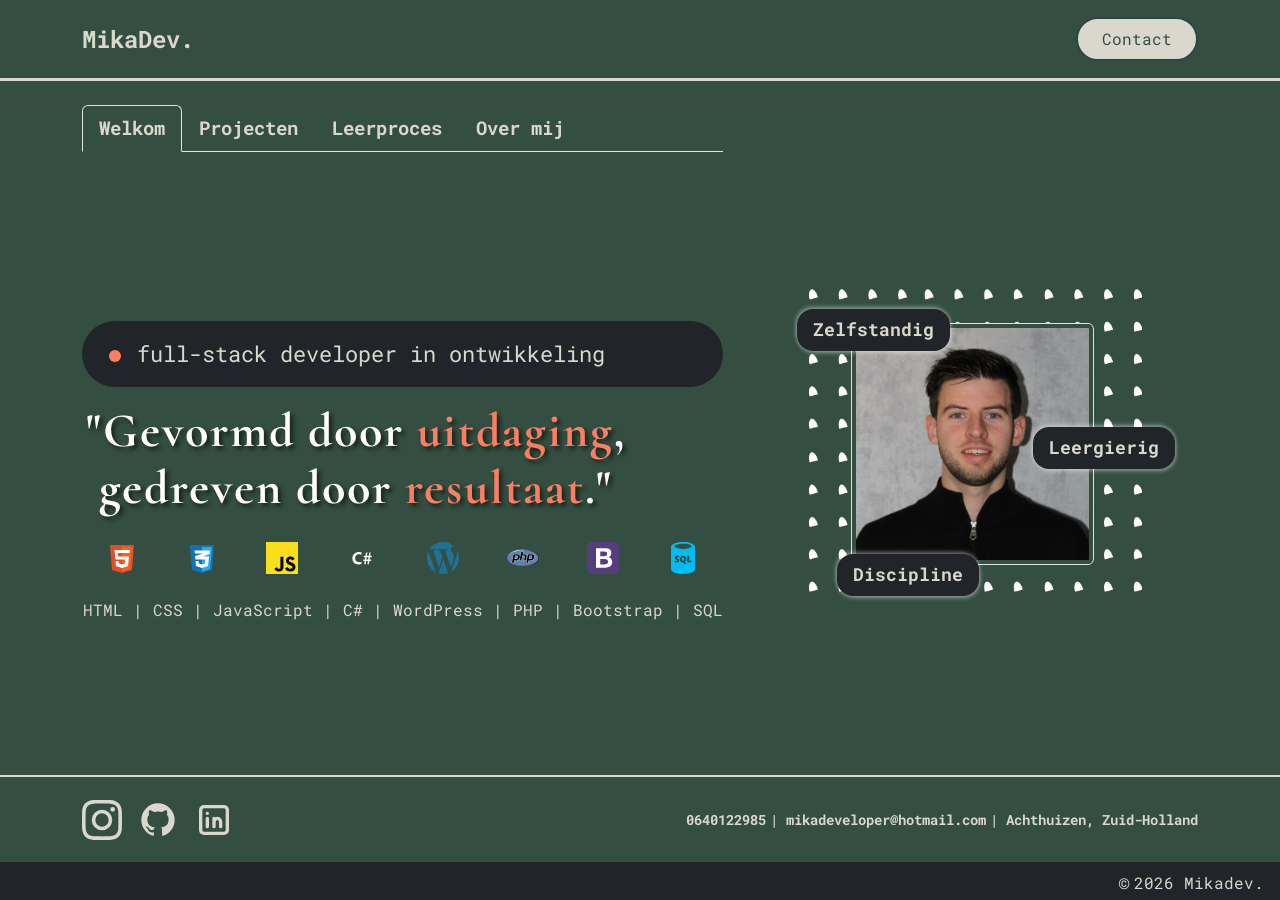
<file: index.html>
<!DOCTYPE html>
<html lang="nl">
	<head>
		<meta charset="UTF-8">
		<meta name="viewport" content="width=device-width, initial-scale=1.0">
		<link rel="preconnect" href="https://fonts.googleapis.com">
		<link rel="preconnect" href="https://fonts.gstatic.com" crossorigin>
		<link href="https://fonts.googleapis.com/css2?family=Cormorant:ital,wght@0,300..700;1,300..700&family=Roboto+Mono:ital,wght@0,100..700;1,100..700&display=swap" rel="stylesheet">
		<link
				href="https://cdn.jsdelivr.net/npm/bootstrap@5.3.8/dist/css/bootstrap.min.css"
				rel="stylesheet"
				integrity="sha384-sRIl4kxILFvY47J16cr9ZwB07vP4J8+LH7qKQnuqkuIAvNWLzeN8tE5YBujZqJLB"
				crossorigin="anonymous"
		>
		<title>Portfolio Mika</title>
		<link rel="stylesheet" href="css/style.css"/>
		<script
				src="https://cdn.jsdelivr.net/npm/bootstrap@5.3.8/dist/js/bootstrap.bundle.min.js"
				integrity="sha384-FKyoEForCGlyvwx9Hj09JcYn3nv7wiPVlz7YYwJrWVcXK/BmnVDxM+D2scQbITxI"
				crossorigin="anonymous" defer>
		</script>
		<script src="js/script.js" defer></script>
	</head>
	<body>
		<div class="portfolio">
			<header>
				<nav class="navbar border-bottom border-secondary border-3">
					<div class="container">
						<div class="d-flex justify-content-between align-items-center w-100 py-2">
								<a href="#" class="navbar-brand fw-bold logo-title ">MikaDev.</a>
								<a class="btn btn-primary rounded-pill py-2 px-4" type="button" data-bs-toggle="modal" data-bs-target="#myModal">Contact</a>
						</div>
					</div>
				</nav>
			</header>
			
			<main class="portfolio-main">
				<div class="container my-3 h-100">
					<div class="row h-100">
						<div class="col-lg-7 d-flex flex-column my-2">
							<ul class="nav nav-tabs justify-content-center justify-content-sm-start home-tabs fw-bold" aria-label="Portfolio navigatie" role="tablist">
								<li class="nav-item">
									<a href="#welkom" class="nav-link active p-2 px-md-3" data-bs-toggle="tab" id="welkom-tab" role="tab" aria-controls="welkom" aria-selected="true">Welkom</a>
								</li>
								<li class="nav-item">
									<a href="#projecten" class="nav-link p-2 px-md-3" data-bs-toggle="tab" id="projecten-tab" role="tab" aria-controls="projecten" aria-selected="false">Projecten</a>
								</li>
								<li class="nav-item">
									<a href="#leerproces" class="nav-link p-2 px-md-3" data-bs-toggle="tab" id="leerproces-tab" role="tab" aria-controls="leerproces" aria-selected="false">Leerproces</a>
								</li>
								<li class="nav-item">
									<a href="#over-mij" class="nav-link p-2 px-md-3" data-bs-toggle="tab" id="over-mij-tab" role="tab" aria-controls="over-mij" aria-selected="false">Over mij</a>
								</li>
							</ul>
							
							
								<div class="tab-content flex-grow-1">

									<!-- Welkom -->
									<div class="tab-pane h-100 active" id="welkom" role="tabpanel" aria-labelledby="welkom-tab" tabindex="0">
										<div class="d-flex flex-column justify-content-center mx-3 mx-lg-0 h-100">
											<p class="bg-dark rounded-pill my-3 py-3 px-2 ps-md-4 text-primary full-stack-pill"><span class="live-indicator"><img src="images/technologies/live-indicator-orange.svg" alt=""></span> full-stack developer in ontwikkeling</p>
											<h1 class="h1 fw-bold ms-1 text-white homepage-title ">"Gevormd door <span class="accent">uitdaging</span>,<br>&nbsp;gedreven door <span class="accent">resultaat</span>."</h1>
											<div class="container mt-3 mb-md-2 gap-1">
												<div class="row">
													<div class="col-sm-6 d-flex flex-row justify-content-around px-0">
														<div class="d-flex flex-column align-items-center">
															<img class="program-logo" src="images/technologies/html.svg" alt="html logo">
														</div>
														<div class="d-flex flex-column align-items-center">
															<img class="program-logo" src="images/technologies/css.svg" alt="css logo">
														</div>
														<div class="d-flex flex-column align-items-center">
															<img class="program-logo" src="images/technologies/javascript.svg" alt="javascript logo">
														</div>
														<div class="d-flex flex-column align-items-center">
															<img class="program-logo" src="images/technologies/csharp.svg" alt="csharp logo">
														</div>
													</div>

													<div class="col-sm-6 d-flex flex-row justify-content-around mt-4 mt-md-0 px-0">
														<div class="d-flex flex-column align-items-center px-1">
															<img class="program-logo" src="images/technologies/wordpress.svg" alt="WordPress logo">
														</div>
														<div class="d-flex flex-column align-items-center px-1">
															<img class="program-logo" src="images/technologies/php.svg" alt="php logo">
														</div>
														<div class="d-flex flex-column align-items-center px-1">
															<img class="program-logo" src="images/technologies/bootstrap.svg" alt="bootstrap logo">
														</div>
														<div class="d-flex flex-column align-items-center px-1">
															<img class="program-logo" src="images/technologies/sql.svg" alt="sql logo">
														</div>
													</div>
													<div class="container mt-4 px-0 medium text-center">HTML | CSS | JavaScript | C# | WordPress | PHP | Bootstrap | SQL</div>
												</div>
											</div>
										</div>
										
									</div>

									<!-- Projecten -->
									<div class="tab-pane h-100 fade" id="projecten" role="tabpanel" aria-labelledby="projecten-tab" tabindex="0">
										<div class="d-flex flex-column mt-3 mx-3 mx-lg-0 h-100">
											<div class="dropdown">
												<button type="button" class="btn btn-dark dropdown-toggle js-dropdown-label ms-0 ms-md-3 px-4 fw-b" data-bs-toggle="dropdown">Portfolio 1.0 &#x0020;</button>
												<ul class="dropdown-menu bg-primary text-dark">
													<li class="">
														<a class="dropdown-item text-dark js-dropdown-item" href="#portfolio-1">Portfolio 1.0</a>
													</li>
													<li class="">
														<a class="dropdown-item disabled bg-gray text-dark js-dropdown-item" href="#ontwikkeling">In ontwikkeling</a>
													</li>
													<li><hr class="dropdown-divider"></li>
													<li><a href="https://github.com/MikaDevelopNL" class="text-dark fw-bold dropdown-item" rel="noopener noreferrer" target="_blank"><span><img src="images/technologies/github-dark.svg" alt="GitHub"></span> GitHub</a>
													</li>
												</ul>
											</div>
											
											<div class="mt-1 mx-2 mx-lg-0 me-lg-0">
												<div id="portfolio-1" class="project-content active">
													<div class="mt-3 mt-lg-4">
														<p class="small">Mijn eerste volledige portfolio website, waarin ik mijn projecten, vaardigheden en ontwikkeling als software developer presenteer. De website is volledig zelf ontworpen en gebouwd met HTML en CSS. Hierbij heb ik veel gewerkt met Flexbox, Grid en responsieve design om een overzichtelijke website te maken die goed werkt op mobiel, tablet en desktop.<br>
															Tijdens dit project heb ik geleerd om zelfstandig meerdere pagina's op te bouwen, een duidelijke HTML-structuur te creëren en Git en GitHub te gebruiken voor versiebeheer.</p>
													</div>
													<div class="d-flex flex-column flex-lg-row justify-content-around">
														<img class="mb-2 mt-1 border border-4 border-dark rounded project-image" role="button" data-bs-toggle="modal" data-bs-target="#projectModal" src="images/porfolio-1.0-screenshot.png" alt="">
														<a href="https://mikadevelopnl.github.io/PROJECTS-Portfolio-Website/" rel="noopener noreferrer" target="_blank" class="btn btn-dark text-light fw-bold align-self-center rounded-pill mt-3 mt-lg-0 py-2 px-4 project-link">Project Website</a>
													</div>
												</div>
												<div id="ontwikkeling" class="project-content">
													In ontwikkeling.....
												</div>
											</div>
										</div>
										
									</div>

									<!-- Leerproces -->
									<div class="tab-pane h-100 fade" id="leerproces" role="tabpanel" aria-labelledby="leerproces-tab" tabindex="0">
										<div class="d-flex flex-column my-3 mx-4 mx-lg-0 h-100 mx-1 mx-lg-2">
											<div class="leerproces-container w-100 h-100">
												
												<div class="d-flex justify-content-start leerproces-track">
													<div class="card bg-primary text-dark leerproces-card">
														<div class="d-flex gap-3 gap-md-4 align-items-center py-3 px-md-2 border-bottom border-2 border-dark">
															<div class="bg-orange ms-3 ms-md-5 d-flex flex-column text-center justify-content-center align-items-center rounded-circle rounded-year">
																<p class="m-0 leerproces-year"><strong>2025</strong></p>
																<p class="m-0 leerproces-year">Nov</p>
															</div>
															<h3 class="h6 m-0">Hoe ontdekte ik development?</h3>
														</div>
														<p class="small m-0 py-2 px-4">Ik heb niet altijd geweten welke richting ik op wilde. Na verschillende ervaringen als timmerman, onderwijsassistent en koerier bij DHL bleef ik zoeken naar iets dat echt bij mij paste. In november 2025 besloot ik mijn toekomst serieuzer aan te pakken en nieuwe mogelijkheden te onderzoeken. Via Shopify kwam ik uiteindelijk in aanraking met softwareontwikkeling en ontdekte ik hoeveel plezier en uitdaging ik hierin vond.</p>
														<div class="d-flex justify-content-center gap-3 mt-auto pb-4">
															<div class="d-flex flex-column align-items-center">
																<img class="program-logo-leerproces" src="images/technologies/html.svg" alt="html logo" title="HTML">
															</div>
															<div class="d-flex flex-column align-items-center">
																<img class="program-logo-leerproces" src="images/technologies/css.svg" alt="css logo" title="CSS">
															</div>
														</div>
													</div>

													<div class="card bg-primary text-dark leerproces-card">
														<div class="d-flex gap-3 gap-md-4 align-items-center py-3 px-md-2 border-bottom border-2 border-dark">
															<div class="bg-orange ms-3 ms-md-5 d-flex flex-column text-center justify-content-center align-items-center rounded-circle rounded-year">
																<p class="m-0 leerproces-year"><strong>2026</strong></p>
																<p class="m-0 leerproces-year">Mrt</p>
															</div>
															<h3 class="h6 m-0">Keuze voor mijn opleiding.</h3>
														</div>
														<p class="small m-0 py-2 px-4">Wat begon als zelfstandig leren, groeide uit tot een serieuze keuze voor mijn toekomst. Ik besteedde veel tijd aan programmeren en merkte dat ik mij verder wilde ontwikkelen. Omdat ik geloof dat je vooral in de praktijk veel leert, besloot ik voor een BBL-opleiding Software Developer niveau 4 te gaan. In maart 2026 schreef ik mij in en begon ik aan de zoektocht naar een geschikt leerbedrijf.</p>
														<div class="d-flex justify-content-center gap-3 mt-auto pb-4">
															<div class="d-flex flex-column align-items-center">
																<img class="program-logo-leerproces" src="images/technologies/html.svg" alt="html logo" title="HTML">
															</div>
															<div class="d-flex flex-column align-items-center">
																<img class="program-logo-leerproces" src="images/technologies/css.svg" alt="css logo" title="CSS">
															</div>
															<div class="d-flex flex-column align-items-center">
																<img class="program-logo-leerproces" src="images/technologies/github-dark.svg" alt="GitHub" title="Git & Github">
															</div>
														</div>
													</div>

													<div class="card bg-primary text-dark leerproces-card">
														<div class="d-flex gap-3 gap-md-4 align-items-center py-3 px-md-2 border-bottom border-2 border-dark">
															<div class="bg-orange ms-3 ms-md-5 d-flex flex-column text-center justify-content-center align-items-center rounded-circle rounded-year">
																<p class="m-0 leerproces-year"><strong>2026</strong></p>
																<p class="m-0 leerproces-year">Aug</p>
															</div>
															<h3 class="h6 m-0">Hoe kwam ik in de praktijk?</h3>
														</div>
														<p class="small m-0 py-2 px-4">Een geschikte stageplek vinden bleek lastiger dan verwacht. Uiteindelijk verstuurde ik ongeveer 80 sollicitatiemails en nam ik persoonlijk contact op met bedrijven. Bij één bedrijf kreeg ik de mogelijkheid om via een stageovereenkomst te starten. Een compleet nieuwe ervaring waarin ik ontdekte dat softwareontwikkeling niet alleen om programmeren draait, maar ook om communicatie en samenwerken.</p>
														<div class="d-flex justify-content-center gap-3 mt-auto pb-4">
															<div class="d-flex flex-column align-items-center">
																<img class="program-logo-leerproces" src="images/technologies/html.svg" alt="html logo" title="HTML">
															</div>
															<div class="d-flex flex-column align-items-center">
																<img class="program-logo-leerproces" src="images/technologies/css.svg" alt="css logo" title="CSS">
															</div>
															<div class="d-flex flex-column align-items-center">
																<img class="program-logo-leerproces" src="images/technologies/github-dark.svg" alt="GitHub" title="Git & Github">
															</div>
															<div class="d-flex flex-column align-items-center">
																<img class="program-logo-leerproces" src="images/technologies/javascript.svg" alt="javascript logo" title="JavaScript">
															</div>
														</div>
													</div>

													<div class="card bg-primary text-dark leerproces-card">
														<div class="d-flex gap-3 gap-md-4 align-items-center py-3 px-md-2 border-bottom border-2 border-dark">
															<div class="bg-orange ms-3 ms-md-5 d-flex flex-column text-center justify-content-center align-items-center rounded-circle rounded-year">
																<p class="m-0 leerproces-year"><strong>2026</strong></p>
																<p class="m-0 leerproces-year">Sep</p>
															</div>
															<h3 class="h6 m-0">Hoe mijn opleiding en stage begon?</h3>
														</div>
														<p class="small m-0 py-2 px-4">In augustus 2026 begon ik officieel aan mijn opleiding. Ik keek er enorm naar uit, al was het in het begin ook even wennen. Met een kleine klas en mijn stage als aanvulling kreeg ik de mogelijkheid om mij volledig op softwareontwikkeling te richten. Mijn week bestaat inmiddels uit 32 uur stage en één dag school.</p>
														<div class="d-flex justify-content-center gap-3 mt-auto pb-4">
															<div class="d-flex flex-column align-items-center">
																<img class="program-logo-leerproces" src="images/technologies/html.svg" alt="html logo" title="HTML">
															</div>
															<div class="d-flex flex-column align-items-center">
																<img class="program-logo-leerproces" src="images/technologies/css.svg" alt="css logo" title="CSS">
															</div>
															<div class="d-flex flex-column align-items-center">
																<img class="program-logo-leerproces" src="images/technologies/github-dark.svg" alt="GitHub" title="Git & Github">
															</div>
															<div class="d-flex flex-column align-items-center">
																<img class="program-logo-leerproces" src="images/technologies/javascript.svg" alt="javascript logo" title="JavaScript">
															</div>
															<div class="d-flex flex-column align-items-center">
																<img class="program-logo-leerproces" src="images/technologies/csharp-dark.svg" alt="javascript logo" title="Csharp">
															</div>
															<div class="d-flex flex-column align-items-center">
																<img class="program-logo-leerproces" src="images/technologies/php.svg" alt="javascript logo" title="PHP">
															</div>
														</div>
													</div>

													<div class="card bg-primary text-dark leerproces-card">
														<div class="d-flex gap-3 gap-md-4 align-items-center py-3 px-md-2 border-bottom border-2 border-dark">
															<div class="bg-orange ms-3 ms-md-5 d-flex flex-column text-center justify-content-center align-items-center rounded-circle rounded-year">
																<p class="m-0 leerproces-year"><strong>Heden</strong></p>
																<p class="m-0 leerproces-year"></p>
															</div>
															<h3 class="h6 m-0">Waar werk ik naartoe?</h3>
														</div>
														<p class="small m-0 py-2 px-4">Ik wil uitgroeien tot een zelfstandige full-stack developer met een sterke expertise in front-end development. Eerst wil ik zoveel mogelijk ervaring opdoen binnen een leuk en professioneel team. Uiteindelijk lijkt het mij bijzonder mooi om ook kleine ondernemers te helpen met een goede website. Met discipline, nieuwsgierigheid en doorzettingsvermogen wil ik laten zien hoeveel je kunt bereiken, ook als je helemaal vanaf nul begint.</p>
														<div class="d-flex justify-content-center gap-3 mt-auto pb-4">
																<h6 class="fw-bold">- Full-Stack Developer &lt;/&gt; -</h6>
														</div>
													</div>
												</div>
												
												<div class="d-flex justify-content-center gap-2">
													<button type="button" id="prev-btn" class="fs-1 my-3 my-lg-0">&#x21E6;</button>
													<button type="button" id="next-btn" class="fs-1 my-3 my-lg-0">&#x21E8;</button>
												</div>
												
											</div>
										</div>
									</div>
									
									<!-- Over mij -->
									<div class="tab-pane h-100 fade" id="over-mij" role="tabpanel" aria-labelledby="over-mij-tab" tabindex="0">
										<div class="d-flex flex-column my-3 my-md-1 gap-1 justify-content-center mx-3 mx-lg-0 h-100">
											<div>
												<h2 class="h6 fw-bold">Wie ben ik?</h2>
												<p class="small ps-3">Ik ben Mika, een gedreven, leergierig en veelzijdig persoon. Door verschillende ervaringen en werkgebieden heb ik een brede kijk ontwikkeld. Ik werk graag nauwkeurig, denk bewust na over mijn keuzes en ben niet bang om nieuwe uitdagingen aan te gaan. Stilzitten is niets voor mij!</p>
											</div>
											<div class="border-2 border-top border-bottom pt-2 border-white border-opacity-25 text-end">
												<h2 class="h6 fw-bold">Wat doe ik?</h2>
												<p class="small ps-3">Sinds december 2025 verdiep ik mij intensief in software development. Ik bouw zelfstandig projecten, leer nieuwe technieken en vraag actief om feedback om mezelf te verbeteren. Mijn interesse ligt momenteel vooral bij frontend development, maar mijn doel is om mij uiteindelijk te ontwikkelen tot full-stack developer.</p>
											</div>
											<div class="pt-2">
												<h2 class="h6 fw-bold">Wat vind ik leuk?</h2>
												<p class="small ps-3">Naast development haal ik veel energie uit een actieve levensstijl. Ik houd mij bezig met sporten zoals padel, hardlopen en wielrennen. Daarnaast geniet ik van gamen, voetbal kijken en nieuwe dingen ontdekken. Ik sta altijd open voor een nieuwe uitdaging of avontuur!</p>
											</div>
										</div>
									</div>
								</div>
						</div>
						
						<!-- Portret Home -->
						<div class="col-lg-5 mt-4 mt-lg-0 d-flex justify-content-center align-items-center">
							<div class="homepage-bg-image d-flex justify-content-center align-items-center p-5 w-75">
								<img src="images/Portret-Mika2.0.jpeg" alt="portret foto Mika" class="img-thumbnail img-fluid homepage-image">

								<div class="bg-dark text-primary py-2 px-3 fw-bold rounded-4 floating-label label-one">Zelfstandig</div>
								<div class="bg-dark text-primary py-2 px-3 fw-bold rounded-4 floating-label label-two">Leergierig</div>
								<div class="bg-dark text-primary py-2 px-3 fw-bold rounded-4 floating-label label-three">Discipline</div>
							</div>
						</div>
					</div>
				</div>
			</main>
			
			
			<footer class="border-top border-secondary border-2">
				<div class="container ">
					<div class="row py-4 py-md-3">
						<div class="col-4 offset-1 col-md-5 offset-md-0 d-flex flex-md-row flex-column gap-3 align-items-md-center">
							<div class="col-auto">
								<a href="https://www.instagram.com/mikafios/" rel="noopener noreferrer" target="_blank">
									<img src="images/technologies/instagram.svg" alt="instagram logo">
								</a>
							</div>
							<div class="col-auto">
								<a href="https://github.com/MikaDevelopNL" rel="noopener noreferrer" target="_blank">
									<img src="images/technologies/github.svg" alt="github logo">
								</a>
							</div>
							<div class="col-auto">
								<a href="https://www.linkedin.com/in/mika-huibrechtse-4631a63ba/?isSelfProfile=true" rel="noopener noreferrer" target="_blank">
									<img src="images/technologies/linkedin.svg" alt="linked-in logo">
								</a>
							</div>
						</div>
						<div class="col-7 col-md-7 my-2 d-flex justify-content-end align-content-center flex-wrap">
							<address class="d-flex flex-column flex-xl-row gap-2 text-end small mb-0 py-2 fw-bold" > 
								<a class="link-underline link-underline-opacity-0 text-primary" href="tel:+31640122985">0640122985<span class="mobile-hidden ps-1">|</span></a>
								<a class="link-underline link-underline-opacity-0 text-primary" href="mailto:mikadeveloper@hotmail.com">mikadeveloper@hotmail.com<span class="mobile-hidden ps-1">|</span></a>
								<p class="m-0">Achthuizen, Zuid-Holland</p>
							</address>
						</div>
					</div>
				</div>
				<div class="container-fluid px-0">
					<p class="bg-dark text-end mt-auto mb-0 py-1 pe-3"><span class="fs-5 me-1">&#169;</span>2026 Mikadev.</p>
				</div>
			</footer>



			<div class="modal fade" id="projectModal" tabindex="-1" aria-hidden="true">
				<div class="modal-dialog modal-dialog-centered modal-lg">
					<div class="modal-content bg-dark">
						<div class="modal-body p-2">
							<img
									src="images/porfolio-1.0-screenshot.png"
									class="img-fluid rounded"
									alt="Vergrote screenshot van mijn eerste portfolio website">
						</div>
					</div>
				</div>
			</div>

			<div class="modal fade" id="myModal">
				<div class="modal-dialog modal-dialog-centered">
					<div class="modal-content border-3 border-primary">

						<div class="modal-header">
							<h2 class="modal-title">Contactformulier</h2>
							<button type="button" class="btn-close btn-close-white" data-bs-dismiss="modal"></button>
						</div>
						
						<div class="modal-body p-4">
							<p class="small">Vul het onderstaande formulier in en ik neem zo snel mogelijk contact met je op.</p>
							<form action="">
								<div class="mb-3">
									<label for="name">Naam:</label>
									<input type="text" name="name" id="name" class="form-control mt-1" required>
								</div>
								<div class="mb-3">
									<label for="email">E-Mail:</label>
									<input type="email" name="email" id="email" class="form-control mt-1" required>
								</div>
								<div class="mb-3">
									<label for="subject">Onderwerp: (optioneel)</label>
									<input type="text" name="subject" id="subject" class="form-control mt-1">
								</div>
								<div class="mb-3">
									<label for="comment">Opmerking:</label>
									<textarea name="comment" id="comment" class="form-control mt-1" rows="4" required></textarea>
								</div>
								<button type="submit" class="btn-primary btn w-100">Verstuur</button>
							</form>
						</div>
						
					</div>
				</div>
			</div>
			
		</div>
	</body>
</html>
</file>
<file: css/style.css>
* {
    margin: 0;
    padding: 0;
    box-sizing: border-box;
}

/*Bootstrap styling*/

:root {
    --bs-primary: #dad7cd;
    --bs-primary-rgb: 218, 215, 205;
    --bs-secondary: #dad7cd;
    --bs-secondary-rgb: 218, 215, 205;
    --bs-body-bg: #344e41;
    --bs-body-bg-rgb: 52, 78, 65;
    --bs-body-color: #dad7cd ;
    --bs-body-color-rgb: 218, 215, 205;
    --bs-body-font-family: "Roboto Mono", monospace;
}

.btn-primary {
    --bs-btn-bg: #dad7cd;  
    --bs-btn-color: #344e41;
    --bs-btn-border-color: #2a4747;
    --bs-btn-border-width: 2px;
    --bs-btn-hover-bg: #fa7e61;       
    --bs-btn-hover-border-color: #2a4747;
}

.nav-tabs {
    --bs-nav-tabs-link-active-color: #dad7cd;
    --bs-nav-link-color: #dad7cd;
    --bs-nav-link-hover-color: #dad7cd;
}

.dropdown-item:active {
    background-color: #fa7e61;
}

.portfolio {
    min-height: 100vh;
    display: flex;
    flex-direction: column;
}


/*header styling*/

.logo-title {
    color: var(--bs-secondary);
    font-size: 1.5rem;
}

.logo-title:hover {
    color: inherit;
}

/*main styling*/
.portfolio-main {
    flex: 1;
    min-height: 0;
}

.home-tabs {
    font-size: 0.8rem;
}

.full-stack-pill {
    font-size: 0.8rem;
}

.homepage-title {
    font-family: "Cormorant", serif;
    letter-spacing: 1px;
    text-shadow: 2px 2px 4px rgba(0, 0, 0, 0.4);
}


.program-logo {
    width: 2rem;
}

.leerproces-container {
    overflow: hidden;
    position: relative;
}

.leerproces-track {
    transition: transform 3s ease;
}

.leerproces-card {
    flex: 0 0 100%;
    position: relative;
    opacity: 40%;
    transform: scale(0.90);
    transition: transform 2s ease;
}

.leerproces-card::after {
    content: "";
    position: absolute;
    inset: 0;
    background: rgba(0, 0, 0, 0.5);
    pointer-events: none;
    border-radius: inherit;
}

.leerproces-card.is-active {
    opacity: 100%;
    transform: scale(1);
}

.leerproces-card.is-active::after {
    opacity: 0;
}

.program-logo-leerproces {
    width: 1.8rem;
}

#prev-btn, #next-btn {
    position: relative;
    background-color: #23262a;
    border: none;
    color: whitesmoke;
    width: 40%;
}


.rounded-circle {
    flex-shrink: 0;
}


.homepage-image {
    aspect-ratio: 1 / 1;
    object-fit: cover;
    object-position: center 20%;
}

.homepage-bg-image {
    background-image: url("../images/background-portret.png");
    background-size: cover;
    position:  relative;
}

.floating-label {
    position: absolute;
    box-shadow: 1px 2px 4px rgba(255, 255, 255, 0.4), -1px -2px 4px rgba(255, 255, 255, 0.4);
    font-size: 0.8rem;
    transition: 0.4s;
    animation: floating-labels 3s ease-in-out infinite alternate;
}

.floating-label:hover {
    text-shadow: 0 0 10px rgb(250, 126, 97) !important;
}


@keyframes floating-labels {
    0%, 100% {
        transform: translateY(0);
    }
    50% {
        transform: translateY(-3px);
    }
}


.label-one {
    top: 10%;
    left: -2%;
}

.label-two {
    top: 45%;
    right: -10%;
}

.label-three {
    bottom: 5%;
    left: 10%;
}

.project-image {
    width: 100%;
    aspect-ratio: 2 / 1;
    object-fit: cover;
}

.project-link {
    font-size: 1rem;
    box-shadow: 1px 2px 4px rgba(255, 255, 255, 0.4), -1px -2px 4px rgba(255, 255, 255, 0.4);
}

.project-link:hover {
    background-color: #fa7e61;
}

.project-content {
    display: none;
}

.project-content.active {
    display: block;
}


.leerproces-card {
    min-height: 350px;
    overflow: hidden;
}

.rounded-year {
    width: 40px;
    height: 40px;
    box-shadow: 0 10px 10px rgba(0, 0, 0, 0.4);
}

.leerproces-year {
    font-size: 0.7rem;
    transform: translateZ(0);
}


/*footer styling*/



/*extra styling*/

.live-indicator img {
    width: 14px;
    height: 14px;
    vertical-align: middle;
    display: inline-block;
    
    animation: pulse-live 2s infinite ease-in-out;
}

@keyframes pulse-live {
    0% {
        transform: scale(0.85);
        opacity: 0.6;
    }
    50% {
        transform: scale(0.90);
        opacity: 1; 
    }
    100% {
        transform: scale(0.85);
        opacity: 0.6;
    }
}

.bg-orange {
    background-color: #fa7e61;
}

.bg-gray {
    background-color: dimgray !important;
    opacity: 60% !important;
}

.accent {
    color: #fa7e61;
}

.mobile-hidden {
    display: none;
}

/*media queries styling*/

@media (min-width: 768px) {
    .home-tabs {
        font-size: 1.2rem;
    }

    .full-stack-pill {
        font-size: 1.4rem;
    }

    .homepage-title {
        font-size: 3rem;
        letter-spacing: 2px;
        text-shadow: 3px 3px 4px rgba(0, 0, 0, 0.6);
    }
}

@media (min-width: 992px) {
    .portfolio {
        height: 100vh;
        overflow: hidden;
    }

    .portfolio-main {
        min-height: 0;
    }

    body {
        overflow-y: hidden;
    }

    .live-indicator img {
        width: 18px;
        height: 18px;
    }

    .floating-label {
        font-size: 1.1rem;
    }

    .project-image {
        width: 250px;
    }

    .project-link {
        font-size: 1.2rem;
    }

    .rounded-year {
        width: 50px;
        height: 50px;
    }

    .leerproces-card {
        flex: 0 0 60%;
    }

    #prev-btn, #next-btn {
        position: absolute;
        top: 40%;
        width: 50px;
        border-radius: 40%;
    }
    
    #prev-btn {
        left: 10%;
    }

    #next-btn {
        right: 10%;
    }
    
    .leerproces-year {
        font-size: 0.8rem;
    }

    .mobile-hidden {
        display: inline-block;
    }

@media (prefers-reduced-motion: reduce) {
        .live-indicator img,
        .floating-label {
            animation: none;
            transition: none;
        }
    }
}
</file>
